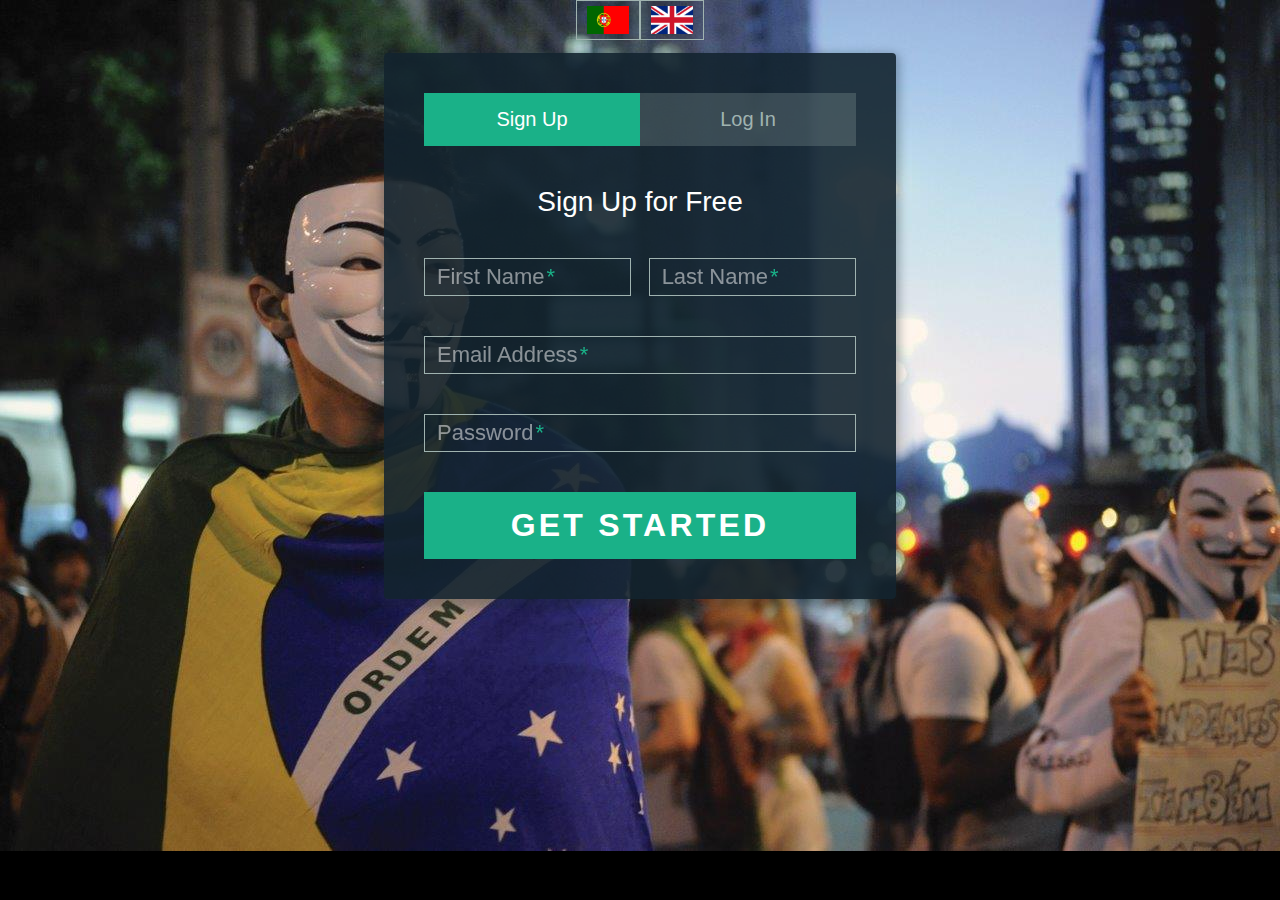
<file: index.html>
<!DOCTYPE html>
<html lang="en">
<head>
    <meta charset="UTF-8">
    <title>Kamona</title>
    <meta name="viewport" content="width=device-width, initial-scale=1.0">
    <link rel="stylesheet" href="https://maxcdn.bootstrapcdn.com/bootstrap/3.3.6/css/bootstrap.min.css" integrity="sha384-1q8mTJOASx8j1Au+a5WDVnPi2lkFfwwEAa8hDDdjZlpLegxhjVME1fgjWPGmkzs7" crossorigin="anonymous">
    <link rel="stylesheet" type="text/css" href="css/index.css">
    <link rel="stylesheet" type="text/css" href="css/signup-form.css">
    <link rel="stylesheet" type="text/css" href="css/styles.css">
</head>
<body>

<div class="wrapper">

<header class = "top-bar">
    <div class="top-bar-left">
        <div class = "logo-content">
           <img src="images/kamona_logo_snome.png" class="kamona-logo">
        </div>
    </div>
    <div class="top-bar-center">
        <form href="#" class="search-user">
            <input type="text" placeholder="Procurar" class="top-bar-input" id="procuraUsuario"/>
        </form>
    </div>
    <div class="top-bar-right" id= "top-right">
        <img class = "user-photo photo_header" src="images/no-profile-picture.png">
        <span class = "name last-name name_header"></span>
        <span class = "name first-name name_header"></span>
    </div>
</header>

<div id="header">
    <input type="image" class = "flag-images" src="images/portugal-flag.png" alt="Submit">
    <input type="image" class = "flag-images" src="images/uk-flag.png" alt="Submit">
</div>
    <div class="form">
        <ul class="tab-group">
            <li class="tab active"><a href="#signup">Sign Up</a></li>
            <li class="tab"><a href="#login">Log In</a></li>
        </ul>

        <div class="tab-content">
            <div id="signup">
                <h1>Sign Up for Free</h1>

                <form action="/" method="post">

                    <div class="top-row">
                        <div class="field-wrap">
                            <label>
                                First Name<span class="req">*</span>
                            </label>
                            <input type="text" required autocomplete="off" id="first-name" />
                        </div>

                        <div class="field-wrap">
                            <label>
                                Last Name<span class="req" >*</span>
                            </label>
                            <input type="text"required autocomplete="off" id="last-name"/>
                        </div>
                    </div>

                    <div class="field-wrap">
                        <label>
                            Email Address<span class="req" >*</span>
                        </label>
                        <input type="email"required autocomplete="off" id="user-email"/>
                    </div>

                    <div class="field-wrap">
                        <label>
                            Password<span class="req">*</span>
                        </label>
                        <input type="password"required autocomplete="off" id="user-password"/>
                    </div>

                    <button type="submit" class="button button-block" id = "signup-button"/>Get Started</button>

                </form>

            </div>

            <div id="login">
                <h1>Welcome Back!</h1>
                <form action="/" method="post">

                    <div class="field-wrap">
                        <label>
                            Email Address<span class="req">*</span>
                        </label>
                        <input type="email"required autocomplete="off" id = "login-user-email"/>
                    </div>

                    <div class="field-wrap">
                        <label>
                            Password<span class="req">*</span>
                        </label>
                        <input type="password"required autocomplete="off" id = "login-user-password"/>
                    </div>

                    <p class="forgot"><a href="#">Forgot Password?</a></p>

                    <button class="button button-block" id="login-button"/>Log In</button>
                    <h3>OR</h3>
                </form>
                <button class="button-facebook button-block" id="facebook-login-button"/>Facebook</button>
            </div>

        </div><!-- tab-content -->
    </div>
    <!-- /form -->
    <div class = "container">
        <div class = "row">
            <div class = "col-sm-4">
                <input href="educacao.html" type="image" src="images/educacao.jpg" class="categories-images">
                <a href="educacao.html" class = "categories-link">Educação</a>
            </div>


            <div class = "col-sm-4">
                <input type="image" src="images/congresso_nacional.jpg" class="categories-images">
                <a class = "categories-link">Política</a>
            </div>



            <div class = "col-sm-4">
                <input type="image" src="images/meio_ambiente.jpg" class="categories-images">
                <a class = "categories-link">Sustentabilidade</a>
            </div>

            <div class = "col-sm-4">
                <input type="image" src="images/desigualdade-social.jpeg" class="categories-images">
                <a class = "categories-link">Desigualdade</a>
            </div>

            <div class = "col-sm-4">
                <input type="image" src="images/racismo.jpg" class="categories-images">
                <a class = "categories-link">Racismo</a>
            </div>

            <div class = "col-sm-4">
                <input type="image" src="images/seguranca-publica.jpg" class="categories-images">
                <a class = "categories-link">Segurança Pública</a>
            </div>
        </div>
    </div>

</div>

<footer>
    <div class="footer-ex-left">
        <div class="logo-content">
            <img src="images/kamona_logo_snome.png" class="kamona-logo">
        </div>
    </div>
    <div class="footer-left">
        <a href="">Suporte</a><br>
        <a href="">Privacidade</a><br>
        <a href="">Segurança</a>
    </div>

    <div class="footer-right">
        <a href="">Termos de Serviço</a><br>
        <a href="">Políticas</a><br>
        <a href="">Contate-nos!</a>
    </div>
</footer>

<script src="https://ajax.googleapis.com/ajax/libs/jquery/2.2.0/jquery.min.js"></script>
<script src="https://cdn.firebase.com/js/client/2.4.0/firebase.js"></script>
<script src="js/signup-form.js"></script>
</body>
</html>
</file>
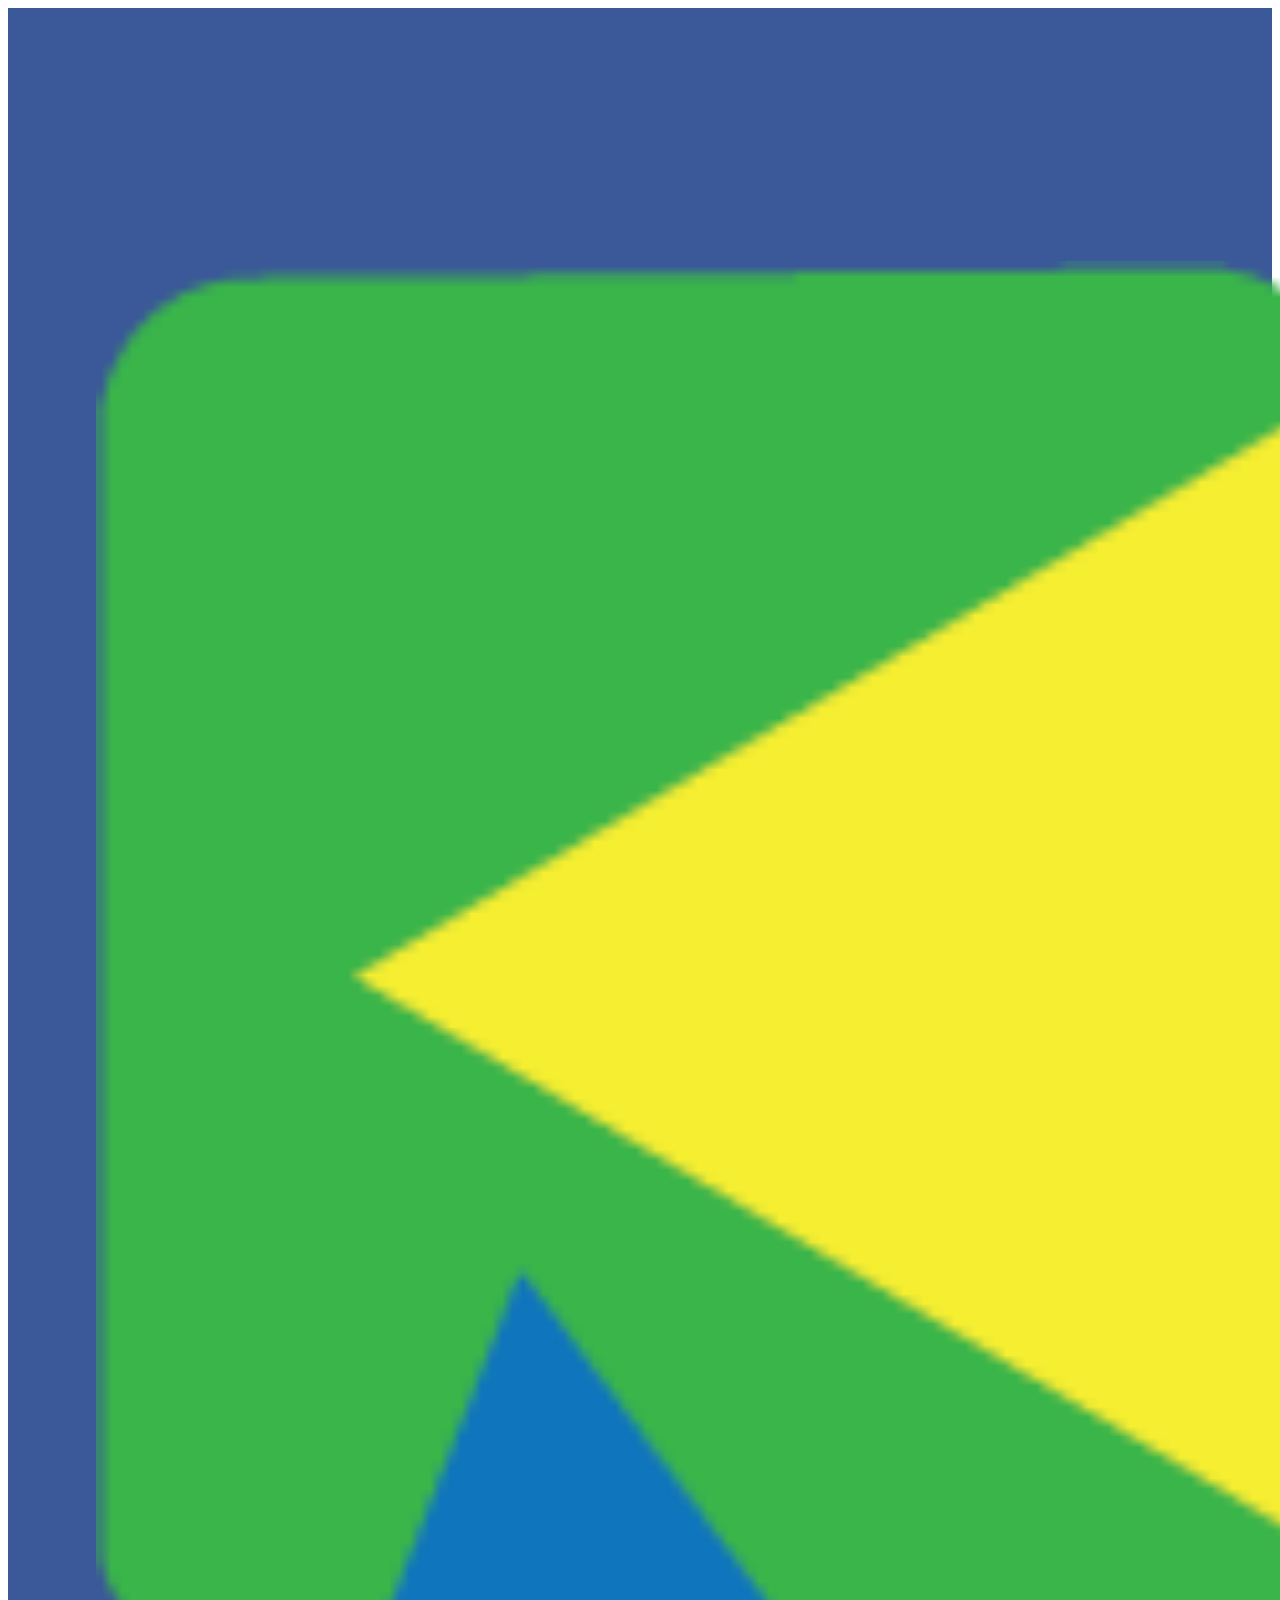
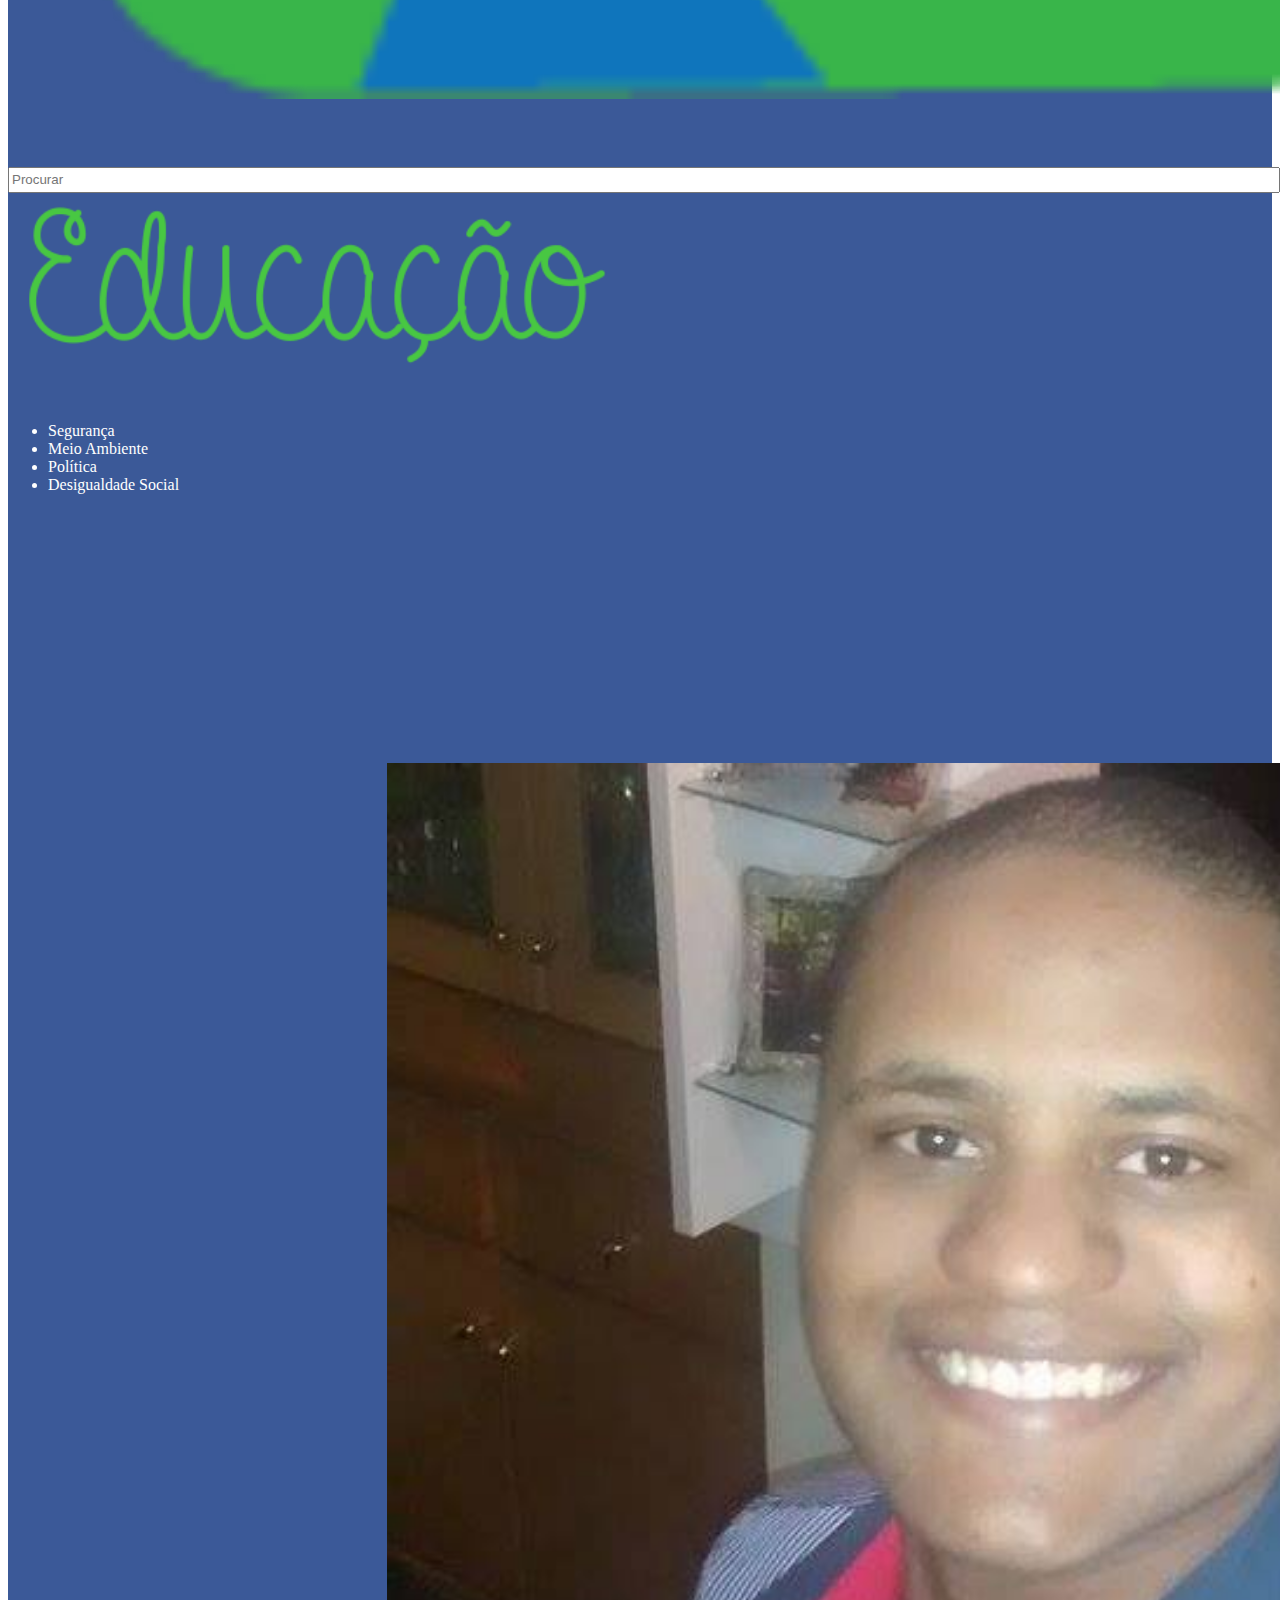
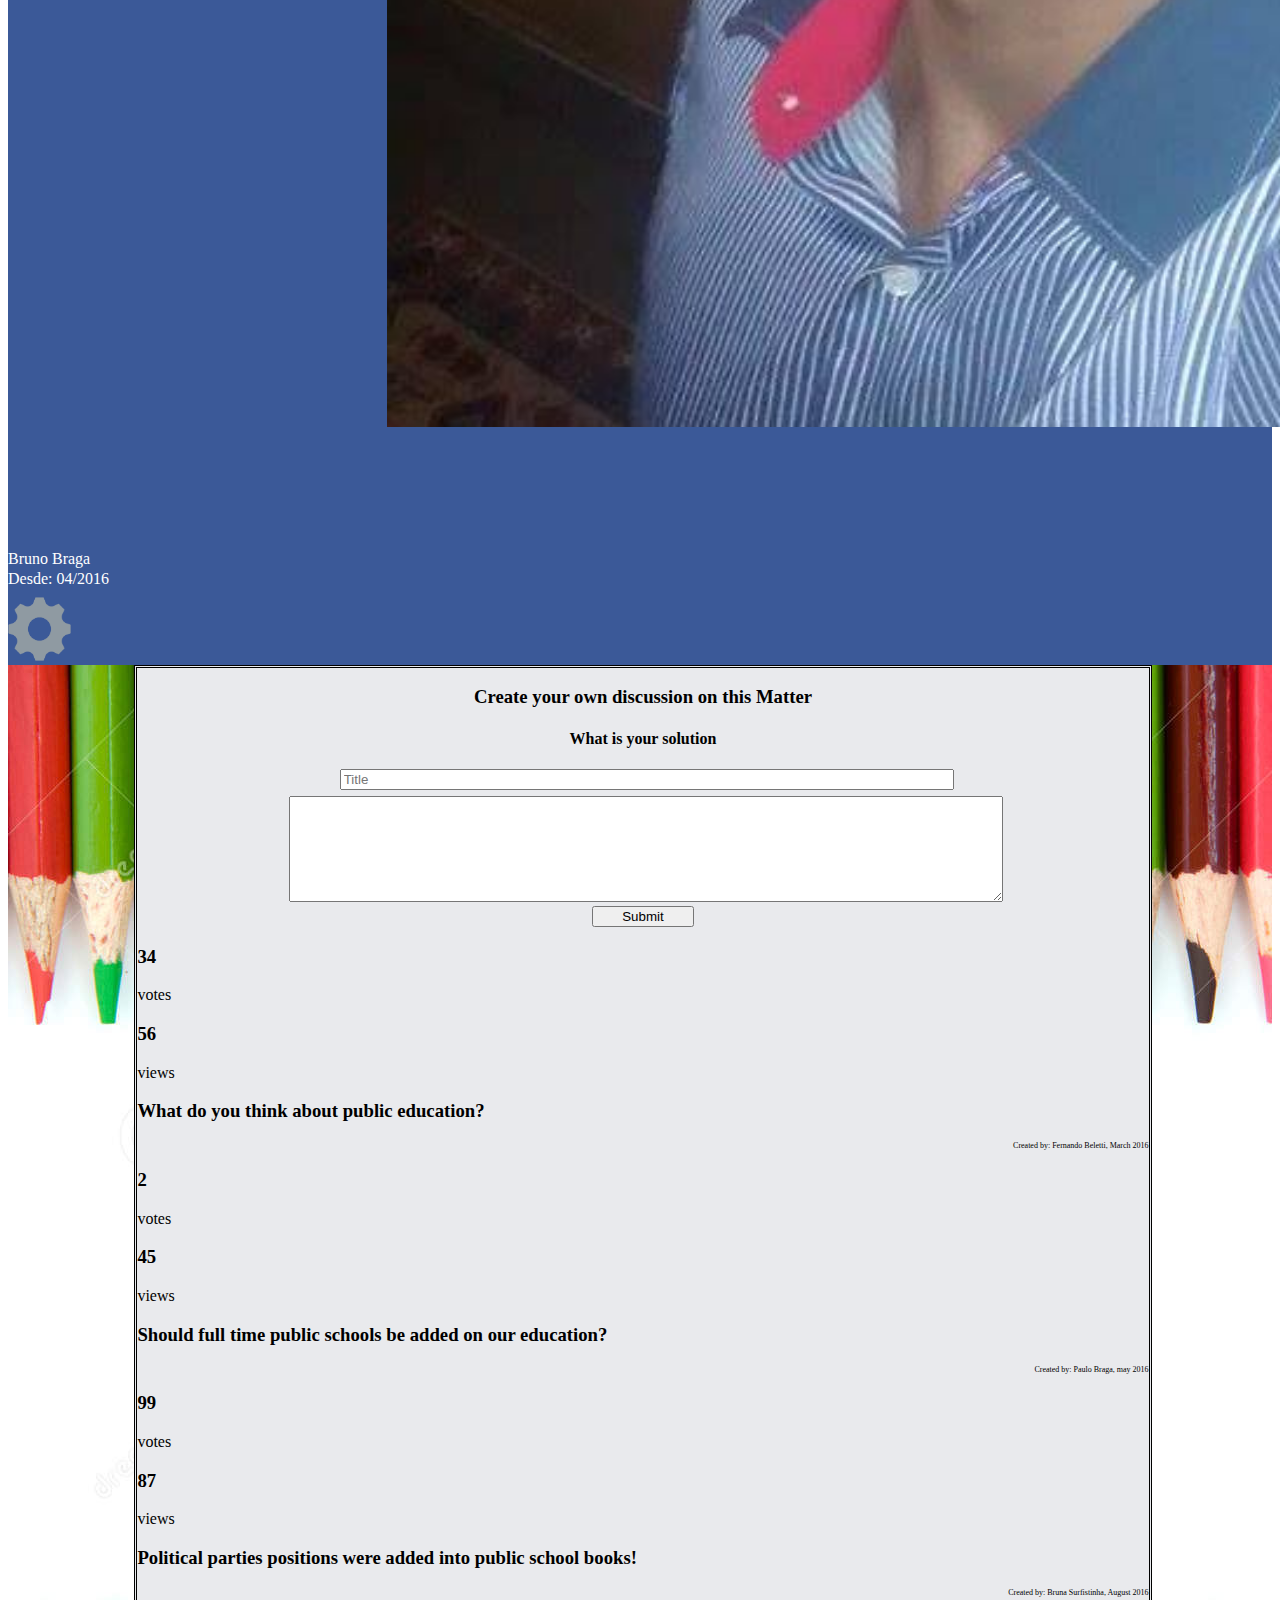
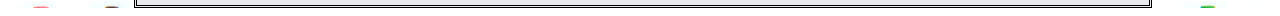
<file: educacao.html>
<!DOCTYPE html>
<html lang="en">
<head>
    <meta charset="UTF-8">
    <title>Title</title>

    <link rel="stylesheet" type="text/css" href="css/educacao.css">
    <link rel="stylesheet" type="text/css" href="css/styles2.css">
    <meta name="viewport" content="width=device-width, initial-scale=1.0">
    <link rel="stylesheet" href="https://maxcdn.bootstrapcdn.com/bootstrap/3.3.6/css/bootstrap.min.css" integrity="sha384-1q8mTJOASx8j1Au+a5WDVnPi2lkFfwwEAa8hDDdjZlpLegxhjVME1fgjWPGmkzs7" crossorigin="anonymous">
</head>
<body>
<header>
    <div class="container">
        <div class="row">
            <div class="col-sm-1 col-xs-2">
                <img src="images/kamona_logo_snome.png" class="kamona-logo">
            </div>
            <div class="col-xs-4">
                <form href="#" class="search-user">
                    <input type="text" placeholder="Procurar" class="top-bar-input" id="procuraUsuario"/>
                </form>
                <div class = "categories-title-images"><img src="images/educacao-title.png" class = "categories-title-images"></div>
            </div>
            <div class="col-xs-3 hidden-xs">
                <div class = "header-categories-list">
                    <ul>
                        <li><a>Segurança</a></li>
                        <li><a>Meio Ambiente</a></li>
                        <li><a>Política</a></li>
                        <li><a>Desigualdade Social</a></li>
                    </ul>
                </div>
            </div>
            <div class="col-sm-1 col-xs-2">
                <img class = "header-profile-picture" src="images/brunin.jpg">
            </div>
            <div class="col-sm-3 col-xs-4">
                <div class="user-information-div">
                    <p class = "user-information">Bruno Braga</p>
                    <p class = "user-information">Desde: 04/2016</p>
                    <input type="image" src="images/settings-icon.png" id="settings-icon">
                </div>
            </div>
        </div>
    </div>
</header>
<div id = "educacao-questions-section">
    <div class="categories-topics">
        <div class="create-topic-form">
                <h3>Create your own discussion on this Matter</h3>
                <h4>What is your solution</h4>

                <form href="#" class="comentario-form">
                    <input type="text" placeholder="Title" class="title-question-form" />
                    <br/>
            <textarea name="comment" class="question-form">
            </textarea>
                    <br/>
                    <button type="submit" class="ask-question-button">Submit</button>
                </form>
        </div>
      <div class="topics-list">
        <div class="container">
             <div class = "row">
                <div class="col-md-2">
                    <h3>34</h3>
                    <p>votes</p>
                </div>
                <div class="col-md-2">
                    <h3>56</h3>
                    <p>views</p>
                </div>
                <div class="col-md-4">
                    <h3><a>What do you think about public education?</a></h3>
                    <p class = "topic-author">Created by: Fernando Beletti, March 2016</p>
                </div>
            </div>
            <div class = "row">
                <div class="col-md-2">
                    <h3>2</h3>
                    <p>votes</p>
                </div>
                <div class="col-md-2">
                    <h3>45</h3>
                    <p>views</p>
                </div>
                <div class="col-md-4">
                    <h3><a>Should full time public schools be added on our education?</a></h3>
                    <p class = "topic-author">Created by: Paulo Braga, may 2016</p>
                </div>
            </div>
            <div class = "row">
                <div class="col-md-2">
                    <h3>99</h3>
                    <p>votes</p>
                </div>
                <div class="col-md-2">
                    <h3>87</h3>
                    <p>views</p>
                </div>
                <div class="col-md-4">
                    <h3><a>Political parties positions were added into public school books!</a></h3>
                    <p class = "topic-author">Created by: Bruna Surfistinha, August 2016</p>
                </div>
            </div>
        </div>
      </div>

    </div>
</div>
<script src="https://ajax.googleapis.com/ajax/libs/jquery/2.2.0/jquery.min.js"></script>
<script src="js/categories-js.js"></script>
</body>
</html>
</file>
<file: css/index.css>
#header{
    width: 55%;
    padding-left: 45%;
    padding-bottom: 1%;
}
.flag-images{
    width: 50%;
    height:auto;
    float:left;
}
.categories-link{
    text-align: center;
    color:#202F66;
}
</file>
<file: css/signup-form.css>
*, *:before, *:after {
    box-sizing: border-box;
}

html {
    overflow-y: scroll;
}

body {
    font-family: 'Titillium Web', sans-serif;
}

a {
    text-decoration: none;
    color: #1ab188;
    -webkit-transition: .5s ease;
    transition: .5s ease;
}
a:hover {
    color: #179b77;
}

.form {
    background: rgba(19, 35, 47, 0.9);
    padding: 40px;
    max-width: 600px;
    margin: 40px auto;
    border-radius: 4px;
    box-shadow: 0 4px 10px 4px rgba(19, 35, 47, 0.3);
    width: 40%;
}

.tab-group {
    list-style: none;
    padding: 0;
    margin: 0 0 40px 0;
}
.tab-group:after {
    content: "";
    display: table;
    clear: both;
}
.tab-group li a {
    display: block;
    text-decoration: none;
    padding: 15px;
    background: rgba(160, 179, 176, 0.25);
    color: #a0b3b0;
    font-size: 20px;
    float: left;
    width: 50%;
    text-align: center;
    cursor: pointer;
    -webkit-transition: .5s ease;
    transition: .5s ease;
}
.tab-group li a:hover {
    background: #179b77;
    color: #ffffff;
}
.tab-group .active a {
    background: #1ab188;
    color: #ffffff;
}

.tab-content > div:last-child {
    display: none;
}

h1 {
    text-align: center;
    color: #ffffff;
    font-weight: 300;
    margin: 0 0 40px;
}


h3{
    text-align: center;
    color: #ffffff;
    font-weight: 300;

}

label {
    position: absolute;
    -webkit-transform: translateY(6px);
    transform: translateY(6px);
    left: 13px;
    color: rgba(255, 255, 255, 0.5);
    -webkit-transition: all 0.25s ease;
    transition: all 0.25s ease;
    -webkit-backface-visibility: hidden;
    pointer-events: none;
    font-size: 22px;
}
label .req {
    margin: 2px;
    color: #1ab188;
}

label.active {
    -webkit-transform: translateY(50px);
    transform: translateY(50px);
    left: 2px;
    font-size: 14px;
}
label.active .req {
    opacity: 0;
}

label.highlight {
    color: #ffffff;
}

input, textarea {
    font-size: 22px;
    display: block;
    width: 100%;
    height: 100%;
    padding: 5px 10px;
    background: none;
    background-image: none;
    border: 1px solid #a0b3b0;
    color: #ffffff;
    border-radius: 0;
    -webkit-transition: border-color .25s ease, box-shadow .25s ease;
    transition: border-color .25s ease, box-shadow .25s ease;
}
input:focus, textarea:focus {
    outline: 0;
    border-color: #1ab188;
}

textarea {
    border: 2px solid #a0b3b0;
    resize: vertical;
}

.field-wrap {
    position: relative;
    margin-bottom: 40px;
}

.top-row:after {
    content: "";
    display: table;
    clear: both;
}
.top-row > div {
    float: left;
    width: 48%;
    margin-right: 4%;
}
.top-row > div:last-child {
    margin: 0;
}

.button {
    border: 0;
    outline: none;
    border-radius: 0;
    padding: 15px 0;
    font-size: 2rem;
    font-weight: 600;
    text-transform: uppercase;
    letter-spacing: .1em;
    background: #1ab188;
    color: #ffffff;
    -webkit-transition: all 0.5s ease;
    transition: all 0.5s ease;
    -webkit-appearance: none;
}

.button-facebook {
    border: 0;
    outline: none;
    border-radius: 0;
    padding: 15px 0;
    font-size: 1rem;
    font-weight: 600;
    text-transform: uppercase;
    letter-spacing: .1em;
    background: #3B5998;
    color: #ffffff;
    -webkit-transition: all 0.5s ease;
    transition: all 0.5s ease;
    -webkit-appearance: none;
}

.button:hover, .button:focus {
    background: #179b77;
}

.button-block {
    display: block;
    width: 100%;
}

.forgot {
    margin-top: -20px;
    text-align: right;
}
@media only screen and (max-width: 1000px) {
    .form {
        background: rgba(19, 35, 47, 0.9);
        padding: 40px;
        max-width: 600px;
        margin: 40px auto;
        border-radius: 4px;
        box-shadow: 0 4px 10px 4px rgba(19, 35, 47, 0.3);
        width: 60%;
    }
    #header{
        width: 57%;
        padding-left: 43%;
        padding-bottom: 1%;
    }
}
@media only screen and (max-width: 650px) {
    .form {
        background: rgba(19, 35, 47, 0.9);
        padding: 40px;
        max-width: 600px;
        margin: 40px auto;
        border-radius: 4px;
        box-shadow: 0 4px 10px 4px rgba(19, 35, 47, 0.3);
        width: 80%;
    }
    .top-row > div {
        float: none;
        width: 100%;
    }
    .top-row > div:last-child {
        margin: 0px;
        margin-bottom: 40px;
    }
    #header{
        width: 60%;
        padding-left: 40%;
        padding-bottom: 1%;
    }


}
</file>
<file: css/styles.css>
header {
    height: 110px;
    background-color: #202F66;
    color: white;
}
body {
    min-height: 100%;
    margin: 0;
    padding: 0;
    font-family: "Roboto", sans-serif;
    font-size: 14px;
}
header .top-bar-left {
    float: left;
    margin-left: 1%;
    margin-top: 1%;
}
header .top-bar-center {
    margin-left: -2%;
    margin-top: -2%;
    float: left;
}
header .top-bar-center .top-bar-input {
    margin-top: 20%;
    font-size: 100%;
    width: 100%;
    height: auto;
    background-color: rgba(0, 0, 0, 0.4);
    border-radius: 2px;
    border: 0 solid;
}
header .top-bar-center .top-bar-input:focus {
    outline: 0 !important;
}
header .top-bar-center .top-bar-input::-webkit-input-placeholder {
    color: rgba(255, 255, 255, 0.7);
}
header .top-bar-center .top-bar-input::-moz-placeholder {
    color: rgba(255, 255, 255, 0.7);
}
header .top-bar-center .top-bar-input:-ms-input-placeholder {
    color: rgba(255, 255, 255, 0.7);
}
header .top-bar-center .top-bar-input:-moz-placeholder {
    color: rgba(255, 255, 255, 0.7);
}
header .top-bar-right {
    width: 20%;
    height: 6%;
    float: right;
    margin-right: 2%;
    margin-top: 1%;
    font-size: small;
    cursor: pointer;
}
header .top-bar-right .photo_header {
    width: 30%;
    height: 90px;
    margin-left: 30%;
    border-radius: 2px;
}
header .top-bar-right .name_header {
    float: right;
    margin-left: 5px;
}
header .top-bar-right .like-a-button {
    text-decoration: none;
    margin-right: 15px;
    float: left;
    margin-top: 41px;
    padding: 8px 22px 8px 22px;
    border-radius: 5px;
    color: #39b54a;
}
footer{
    color: white;
    background-color: #202F66;
    width:100%;
    text-align: center;
    font-style: italic;
    float: left;
    position:relative;

}
a{
    color: white;
}
.categories-title-images-divs{
    width: 50%;
    padding-left: 25%;
}
.categories-title-images{
    text-align: center;
    width: 80%;
    height: auto;
}
footer, .wrapper:after {
    background-color: #202F66;
    height: 17%;
    text-align: center;
}
.logo-content {
    width: 50%;
    height: 50%;
    cursor: pointer;
}
.kamona-logo{
    width: 100%;
}
footer .footer-left {
    font-size: 17px;
    text-align: left;
    display: inline-block;
    margin-top: 0px;
    margin-right: 30px;
}
footer .footer-right {
    font-size: 17px;
    text-align: left;
    display: inline-block;
    margin-top: 0px;
}
footer .footer-ex-left {
    display: inline-block;
    margin-right: 25px;
    margin-top: 5vh;
}
.categories-images{
    width: 100%;
    height: auto;
}
</file>
<file: css/educacao.css>
.categories-topics{
    height: 100%;
    margin-left: 10%;
    margin-top: -2%;
    width: 80%;
    border-style: double;
    background-color: #E9EAED;
}
#educacao-questions-section{
    padding-top: 2%;
    background-image: url("../images/educacao-background.jpg");
    height: 100%;
}
header{
    background-color: #3B5998;
}
.user-information{
    color: white;
    line-height: 4px;
}
.user-information-div{
    margin-top: 10%;
}
.header-profile-picture{
    width: 100%;
    margin-left: 30%;
    margin-top: 20%;
}
.kamona-logo{
    width: 100%;
    margin-left: 7%;
    margin-top: 20%;
}
.top-bar-input{
    width: 100%;
    height: 20px;
    margin-top: 5%;
 }
.categories-title-images{
    width: 70%;
}
.header-categories-list{
    color: white;
    margin-top: 2%;
    text-align: left;
}
#settings-icon{
    width: 5%;
}
@media (max-width: 344px) {
    .header-profile-picture{
        width: 200%;
        margin-left: -30%;
    }
    .kamona-logo{
        width: 180%;
        margin-left: 0%;
        margin-top: 25%;
    }
    .categories-title-images{
        width: 100%;
    }
    .top-bar-input{
        width: 100%;
        height: 12px;
        font-size: 8px;
        margin-top: 2%;
    }
    .user-information{
        color: white;
        line-height: 5px;
        font-size: 10px;
        padding-top: 1%;
    }
    #settings-icon{
        margin-top: -15px;
        width: 15%;
    }
}

@media (max-width: 992px) and (min-width: 344px)  {
    .header-profile-picture{
        width: 95%;
    }
    .kamona-logo{
        width: 100%;
        margin-left: 0%;
        margin-top: 5%;
    }
    .categories-title-images{
        width: 100%;
    }
    .top-bar-input{
        width: 100%;
        height: 12px;
        font-size: 8px;
        margin-top: 2%;
    }
    .user-information{
        color: white;
        line-height: 5px;
        font-size: 10px;
        padding-top: 1%;
    }
    #settings-icon{
        margin-top: -1px;
        width: 15%;
    }
}
</file>
<file: css/styles2.css>
.create-topic-form h3{
    text-align: center;
}
.create-topic-form h4{
    text-align: center;
}
.create-topic-form .question-form{
    text-align: center;
    width: 70%;
    margin-left: 15%;
    margin-top: 6px;
    height: 100px;
}
.create-topic-form .title-question-form{
    width: 60%;
    margin-left: 20%;
}
.create-topic-form .ask-question-button{
    width: 10%;
    margin-left: 45%;
}
.topic-author{
    text-align: right;
    font-size: 8px;
}
</file>
